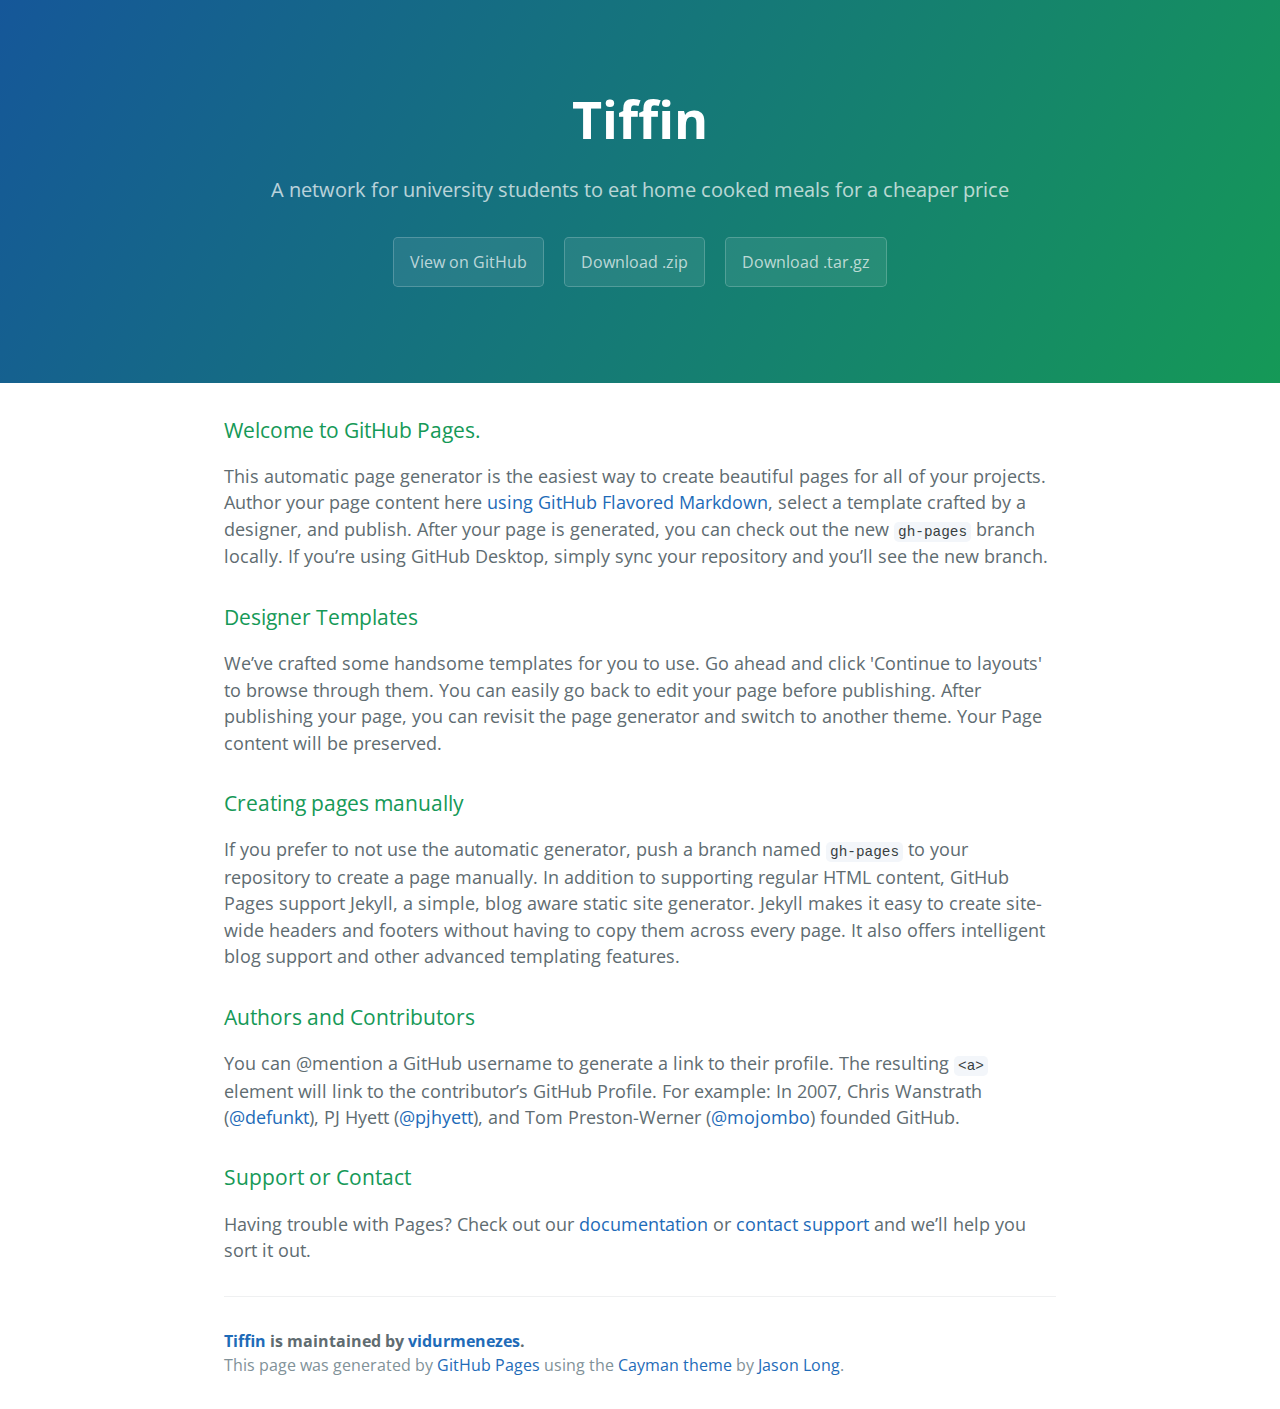
<file: index.html>
<!DOCTYPE html>
<html lang="en-us">
  <head>
    <meta charset="UTF-8">
    <title>Tiffin by vidurmenezes</title>
    <meta name="viewport" content="width=device-width, initial-scale=1">
    <link rel="stylesheet" type="text/css" href="stylesheets/normalize.css" media="screen">
    <link href='https://fonts.googleapis.com/css?family=Open+Sans:400,700' rel='stylesheet' type='text/css'>
    <link rel="stylesheet" type="text/css" href="stylesheets/stylesheet.css" media="screen">
    <link rel="stylesheet" type="text/css" href="stylesheets/github-light.css" media="screen">
  </head>
  <body>
    <section class="page-header">
      <h1 class="project-name">Tiffin</h1>
      <h2 class="project-tagline">A network for university students to eat home cooked meals for a cheaper price</h2>
      <a href="https://github.com/vidurmenezes/Tiffin" class="btn">View on GitHub</a>
      <a href="https://github.com/vidurmenezes/Tiffin/zipball/master" class="btn">Download .zip</a>
      <a href="https://github.com/vidurmenezes/Tiffin/tarball/master" class="btn">Download .tar.gz</a>
    </section>

    <section class="main-content">
      <h3>
<a id="welcome-to-github-pages" class="anchor" href="#welcome-to-github-pages" aria-hidden="true"><span aria-hidden="true" class="octicon octicon-link"></span></a>Welcome to GitHub Pages.</h3>

<p>This automatic page generator is the easiest way to create beautiful pages for all of your projects. Author your page content here <a href="https://guides.github.com/features/mastering-markdown/">using GitHub Flavored Markdown</a>, select a template crafted by a designer, and publish. After your page is generated, you can check out the new <code>gh-pages</code> branch locally. If you’re using GitHub Desktop, simply sync your repository and you’ll see the new branch.</p>

<h3>
<a id="designer-templates" class="anchor" href="#designer-templates" aria-hidden="true"><span aria-hidden="true" class="octicon octicon-link"></span></a>Designer Templates</h3>

<p>We’ve crafted some handsome templates for you to use. Go ahead and click 'Continue to layouts' to browse through them. You can easily go back to edit your page before publishing. After publishing your page, you can revisit the page generator and switch to another theme. Your Page content will be preserved.</p>

<h3>
<a id="creating-pages-manually" class="anchor" href="#creating-pages-manually" aria-hidden="true"><span aria-hidden="true" class="octicon octicon-link"></span></a>Creating pages manually</h3>

<p>If you prefer to not use the automatic generator, push a branch named <code>gh-pages</code> to your repository to create a page manually. In addition to supporting regular HTML content, GitHub Pages support Jekyll, a simple, blog aware static site generator. Jekyll makes it easy to create site-wide headers and footers without having to copy them across every page. It also offers intelligent blog support and other advanced templating features.</p>

<h3>
<a id="authors-and-contributors" class="anchor" href="#authors-and-contributors" aria-hidden="true"><span aria-hidden="true" class="octicon octicon-link"></span></a>Authors and Contributors</h3>

<p>You can @mention a GitHub username to generate a link to their profile. The resulting <code>&lt;a&gt;</code> element will link to the contributor’s GitHub Profile. For example: In 2007, Chris Wanstrath (<a href="https://github.com/defunkt" class="user-mention">@defunkt</a>), PJ Hyett (<a href="https://github.com/pjhyett" class="user-mention">@pjhyett</a>), and Tom Preston-Werner (<a href="https://github.com/mojombo" class="user-mention">@mojombo</a>) founded GitHub.</p>

<h3>
<a id="support-or-contact" class="anchor" href="#support-or-contact" aria-hidden="true"><span aria-hidden="true" class="octicon octicon-link"></span></a>Support or Contact</h3>

<p>Having trouble with Pages? Check out our <a href="https://help.github.com/pages">documentation</a> or <a href="https://github.com/contact">contact support</a> and we’ll help you sort it out.</p>

      <footer class="site-footer">
        <span class="site-footer-owner"><a href="https://github.com/vidurmenezes/Tiffin">Tiffin</a> is maintained by <a href="https://github.com/vidurmenezes">vidurmenezes</a>.</span>

        <span class="site-footer-credits">This page was generated by <a href="https://pages.github.com">GitHub Pages</a> using the <a href="https://github.com/jasonlong/cayman-theme">Cayman theme</a> by <a href="https://twitter.com/jasonlong">Jason Long</a>.</span>
      </footer>

    </section>

  
  </body>
</html>
</file>
<file: stylesheets/stylesheet.css>
* {
  box-sizing: border-box; }

body {
  padding: 0;
  margin: 0;
  font-family: "Open Sans", "Helvetica Neue", Helvetica, Arial, sans-serif;
  font-size: 16px;
  line-height: 1.5;
  color: #606c71; }

a {
  color: #1e6bb8;
  text-decoration: none; }
  a:hover {
    text-decoration: underline; }

.btn {
  display: inline-block;
  margin-bottom: 1rem;
  color: rgba(255, 255, 255, 0.7);
  background-color: rgba(255, 255, 255, 0.08);
  border-color: rgba(255, 255, 255, 0.2);
  border-style: solid;
  border-width: 1px;
  border-radius: 0.3rem;
  transition: color 0.2s, background-color 0.2s, border-color 0.2s; }
  .btn + .btn {
    margin-left: 1rem; }

.btn:hover {
  color: rgba(255, 255, 255, 0.8);
  text-decoration: none;
  background-color: rgba(255, 255, 255, 0.2);
  border-color: rgba(255, 255, 255, 0.3); }

@media screen and (min-width: 64em) {
  .btn {
    padding: 0.75rem 1rem; } }

@media screen and (min-width: 42em) and (max-width: 64em) {
  .btn {
    padding: 0.6rem 0.9rem;
    font-size: 0.9rem; } }

@media screen and (max-width: 42em) {
  .btn {
    display: block;
    width: 100%;
    padding: 0.75rem;
    font-size: 0.9rem; }
    .btn + .btn {
      margin-top: 1rem;
      margin-left: 0; } }

.page-header {
  color: #fff;
  text-align: center;
  background-color: #159957;
  background-image: linear-gradient(120deg, #155799, #159957); }

@media screen and (min-width: 64em) {
  .page-header {
    padding: 5rem 6rem; } }

@media screen and (min-width: 42em) and (max-width: 64em) {
  .page-header {
    padding: 3rem 4rem; } }

@media screen and (max-width: 42em) {
  .page-header {
    padding: 2rem 1rem; } }

.project-name {
  margin-top: 0;
  margin-bottom: 0.1rem; }

@media screen and (min-width: 64em) {
  .project-name {
    font-size: 3.25rem; } }

@media screen and (min-width: 42em) and (max-width: 64em) {
  .project-name {
    font-size: 2.25rem; } }

@media screen and (max-width: 42em) {
  .project-name {
    font-size: 1.75rem; } }

.project-tagline {
  margin-bottom: 2rem;
  font-weight: normal;
  opacity: 0.7; }

@media screen and (min-width: 64em) {
  .project-tagline {
    font-size: 1.25rem; } }

@media screen and (min-width: 42em) and (max-width: 64em) {
  .project-tagline {
    font-size: 1.15rem; } }

@media screen and (max-width: 42em) {
  .project-tagline {
    font-size: 1rem; } }

.main-content :first-child {
  margin-top: 0; }
.main-content img {
  max-width: 100%; }
.main-content h1, .main-content h2, .main-content h3, .main-content h4, .main-content h5, .main-content h6 {
  margin-top: 2rem;
  margin-bottom: 1rem;
  font-weight: normal;
  color: #159957; }
.main-content p {
  margin-bottom: 1em; }
.main-content code {
  padding: 2px 4px;
  font-family: Consolas, "Liberation Mono", Menlo, Courier, monospace;
  font-size: 0.9rem;
  color: #383e41;
  background-color: #f3f6fa;
  border-radius: 0.3rem; }
.main-content pre {
  padding: 0.8rem;
  margin-top: 0;
  margin-bottom: 1rem;
  font: 1rem Consolas, "Liberation Mono", Menlo, Courier, monospace;
  color: #567482;
  word-wrap: normal;
  background-color: #f3f6fa;
  border: solid 1px #dce6f0;
  border-radius: 0.3rem; }
  .main-content pre > code {
    padding: 0;
    margin: 0;
    font-size: 0.9rem;
    color: #567482;
    word-break: normal;
    white-space: pre;
    background: transparent;
    border: 0; }
.main-content .highlight {
  margin-bottom: 1rem; }
  .main-content .highlight pre {
    margin-bottom: 0;
    word-break: normal; }
.main-content .highlight pre, .main-content pre {
  padding: 0.8rem;
  overflow: auto;
  font-size: 0.9rem;
  line-height: 1.45;
  border-radius: 0.3rem; }
.main-content pre code, .main-content pre tt {
  display: inline;
  max-width: initial;
  padding: 0;
  margin: 0;
  overflow: initial;
  line-height: inherit;
  word-wrap: normal;
  background-color: transparent;
  border: 0; }
  .main-content pre code:before, .main-content pre code:after, .main-content pre tt:before, .main-content pre tt:after {
    content: normal; }
.main-content ul, .main-content ol {
  margin-top: 0; }
.main-content blockquote {
  padding: 0 1rem;
  margin-left: 0;
  color: #819198;
  border-left: 0.3rem solid #dce6f0; }
  .main-content blockquote > :first-child {
    margin-top: 0; }
  .main-content blockquote > :last-child {
    margin-bottom: 0; }
.main-content table {
  display: block;
  width: 100%;
  overflow: auto;
  word-break: normal;
  word-break: keep-all; }
  .main-content table th {
    font-weight: bold; }
  .main-content table th, .main-content table td {
    padding: 0.5rem 1rem;
    border: 1px solid #e9ebec; }
.main-content dl {
  padding: 0; }
  .main-content dl dt {
    padding: 0;
    margin-top: 1rem;
    font-size: 1rem;
    font-weight: bold; }
  .main-content dl dd {
    padding: 0;
    margin-bottom: 1rem; }
.main-content hr {
  height: 2px;
  padding: 0;
  margin: 1rem 0;
  background-color: #eff0f1;
  border: 0; }

@media screen and (min-width: 64em) {
  .main-content {
    max-width: 64rem;
    padding: 2rem 6rem;
    margin: 0 auto;
    font-size: 1.1rem; } }

@media screen and (min-width: 42em) and (max-width: 64em) {
  .main-content {
    padding: 2rem 4rem;
    font-size: 1.1rem; } }

@media screen and (max-width: 42em) {
  .main-content {
    padding: 2rem 1rem;
    font-size: 1rem; } }

.site-footer {
  padding-top: 2rem;
  margin-top: 2rem;
  border-top: solid 1px #eff0f1; }

.site-footer-owner {
  display: block;
  font-weight: bold; }

.site-footer-credits {
  color: #819198; }

@media screen and (min-width: 64em) {
  .site-footer {
    font-size: 1rem; } }

@media screen and (min-width: 42em) and (max-width: 64em) {
  .site-footer {
    font-size: 1rem; } }

@media screen and (max-width: 42em) {
  .site-footer {
    font-size: 0.9rem; } }
</file>
<file: stylesheets/github-light.css>
/*
The MIT License (MIT)

Copyright (c) 2016 GitHub, Inc.

Permission is hereby granted, free of charge, to any person obtaining a copy
of this software and associated documentation files (the "Software"), to deal
in the Software without restriction, including without limitation the rights
to use, copy, modify, merge, publish, distribute, sublicense, and/or sell
copies of the Software, and to permit persons to whom the Software is
furnished to do so, subject to the following conditions:

The above copyright notice and this permission notice shall be included in all
copies or substantial portions of the Software.

THE SOFTWARE IS PROVIDED "AS IS", WITHOUT WARRANTY OF ANY KIND, EXPRESS OR
IMPLIED, INCLUDING BUT NOT LIMITED TO THE WARRANTIES OF MERCHANTABILITY,
FITNESS FOR A PARTICULAR PURPOSE AND NONINFRINGEMENT. IN NO EVENT SHALL THE
AUTHORS OR COPYRIGHT HOLDERS BE LIABLE FOR ANY CLAIM, DAMAGES OR OTHER
LIABILITY, WHETHER IN AN ACTION OF CONTRACT, TORT OR OTHERWISE, ARISING FROM,
OUT OF OR IN CONNECTION WITH THE SOFTWARE OR THE USE OR OTHER DEALINGS IN THE
SOFTWARE.

*/

.pl-c /* comment */ {
  color: #969896;
}

.pl-c1 /* constant, variable.other.constant, support, meta.property-name, support.constant, support.variable, meta.module-reference, markup.raw, meta.diff.header */,
.pl-s .pl-v /* string variable */ {
  color: #0086b3;
}

.pl-e /* entity */,
.pl-en /* entity.name */ {
  color: #795da3;
}

.pl-smi /* variable.parameter.function, storage.modifier.package, storage.modifier.import, storage.type.java, variable.other */,
.pl-s .pl-s1 /* string source */ {
  color: #333;
}

.pl-ent /* entity.name.tag */ {
  color: #63a35c;
}

.pl-k /* keyword, storage, storage.type */ {
  color: #a71d5d;
}

.pl-s /* string */,
.pl-pds /* punctuation.definition.string, string.regexp.character-class */,
.pl-s .pl-pse .pl-s1 /* string punctuation.section.embedded source */,
.pl-sr /* string.regexp */,
.pl-sr .pl-cce /* string.regexp constant.character.escape */,
.pl-sr .pl-sre /* string.regexp source.ruby.embedded */,
.pl-sr .pl-sra /* string.regexp string.regexp.arbitrary-repitition */ {
  color: #183691;
}

.pl-v /* variable */ {
  color: #ed6a43;
}

.pl-id /* invalid.deprecated */ {
  color: #b52a1d;
}

.pl-ii /* invalid.illegal */ {
  color: #f8f8f8;
  background-color: #b52a1d;
}

.pl-sr .pl-cce /* string.regexp constant.character.escape */ {
  font-weight: bold;
  color: #63a35c;
}

.pl-ml /* markup.list */ {
  color: #693a17;
}

.pl-mh /* markup.heading */,
.pl-mh .pl-en /* markup.heading entity.name */,
.pl-ms /* meta.separator */ {
  font-weight: bold;
  color: #1d3e81;
}

.pl-mq /* markup.quote */ {
  color: #008080;
}

.pl-mi /* markup.italic */ {
  font-style: italic;
  color: #333;
}

.pl-mb /* markup.bold */ {
  font-weight: bold;
  color: #333;
}

.pl-md /* markup.deleted, meta.diff.header.from-file */ {
  color: #bd2c00;
  background-color: #ffecec;
}

.pl-mi1 /* markup.inserted, meta.diff.header.to-file */ {
  color: #55a532;
  background-color: #eaffea;
}

.pl-mdr /* meta.diff.range */ {
  font-weight: bold;
  color: #795da3;
}

.pl-mo /* meta.output */ {
  color: #1d3e81;
}
</file>
